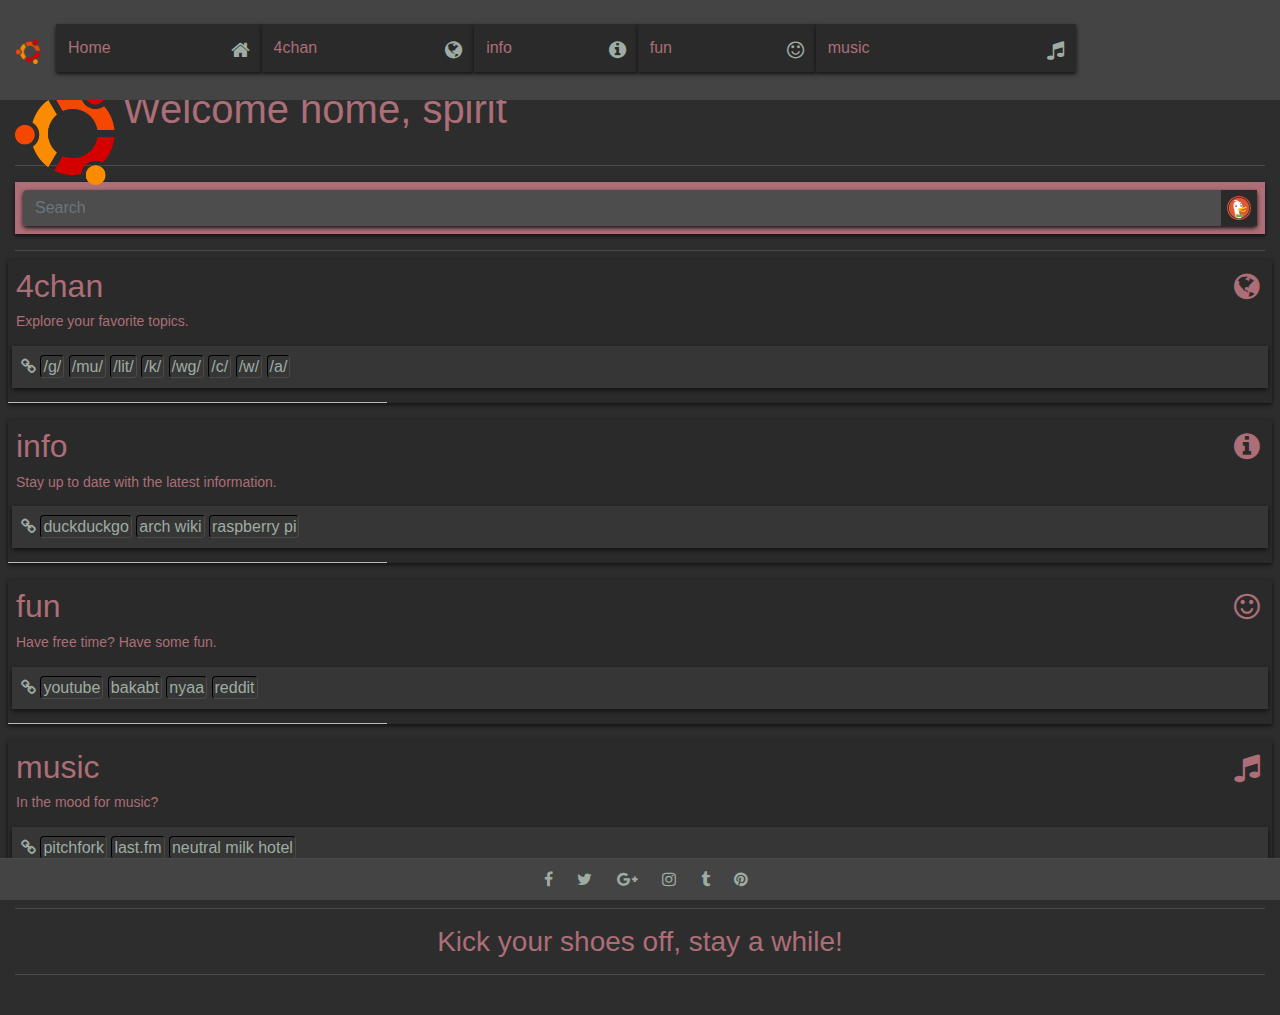
<file: index.html>
<!DOCTYPE html>
<html lang="en">
	<head>
		<meta charset="utf-8">
		<meta http-equiv="x-ua-compatible" content="ie=edge">
 		<meta name="viewport" content="width=device-width, initial-scale=1.0">
		<title>Home</title>
		<link href="https://fonts.googleapis.com/css?family=Quicksand:300,400,500,700|Roboto:400,400i,500,700" rel="stylesheet">
		<link rel='stylesheet' href='https://maxcdn.bootstrapcdn.com/font-awesome/4.7.0/css/font-awesome.min.css'>
		<link rel="stylesheet" href="https://maxcdn.bootstrapcdn.com/bootstrap/4.0.0-beta.2/css/bootstrap.min.css">
		<link rel="stylesheet" href="index.css"> 
		<script>
			// Remove after development is done. This script
			// is only used for testing.
			
		</script>
	</head>
	<body>
		<div class="container-fluid" id="page-wrapper" style="padding-left: 0; padding-right: 0;">
				
			<nav class="top-nav navbar navbar-expand-md navbar-toggleable-md fixed-top" id="top-nav">
				<a class="navbar-brand" href="#">
					<img class="img-responsive" src="res/ubuntu.png"/>
				</a>
				<button class="navbar-toggler" type="button" data-toggle="collapse" data-target="#top-nav-collapse" aria-expanded="false">
					<span class="fa fa-bars"></span>
				</button>
				<div class="collapse navbar-collapse" id="top-nav-collapse">
					<ul class="nav navbar-nav">
						<li class="nav-item">
							<a class="nav-link top-nav-link" href="#">
								<span class="sr-only">(Current)</span>
								Home
								<p class="top-nav-lead d-inline"> - Welcome home.</p>
								<span class="fa fa-home top-nav-link-icon pull-right"></span>
							</a>
						</li>
						<li class="divider" role="separator"></li>
						<li class="nav-item">
							<a class="nav-link top-nav-link" href="http://www.4chan.org">
								4chan
								<p class="top-nav-lead d-inline"> - Check out 4chan.</p>
								<span class="fa fa-globe top-nav-link-icon pull-right"></span>
							</a>
						</li>
						<li class="nav-item">
							<a class="nav-link top-nav-link" href="https://duckduckgo.com/?t=h_">
								info
								<p class="top-nav-lead d-inline"> - be informed.</p>
								<span class="fa fa-info-circle top-nav-link-icon pull-right"></span>
							</a>
						</li>
						<li class="nav-item">
							<a class="nav-link top-nav-link" href="https://duckduckgo.com/?q=fun">
								fun
								<p class="top-nav-lead d-inline"> - have some fun.</p>
								<span class="fa fa-smile-o top-nav-link-icon pull-right"></span>
							</a>
						</li>
						<li class="nav-item">
							<a class="nav-link top-nav-link" href="https://duckduckgo.com/?q=music">
								music
								<p class="top-nav-lead d-inline"> - listen to some new tunes.</p>
								<span class="fa fa-music top-nav-link-icon pull-right"></span>
							</a>
						</li>
					</ul>
				</div>
			</nav>
			<header id="page-header">
				<img class="img-responsive pull-left header-logo" src="res/ubuntu.png"/>
				<h1 id="page-title">Welcome home, spirit</h1>
			</header>
			
			<main id="page-main">
				<section style="padding-left: 15px; padding-right: 15px;">
					<br>
					<hr style="background-color: #4A4A4A; margin-top: 0;">
					<form class="" id="search-bar">
						<div class="input-group">
							<input type="text" class="form-control" id="search-bar-input" placeholder="Search">
							<button class="input-group-addon" id="search-btn" type="button">
								<img src="res/duckduckgo-logo.svg" alt="duckduckgo" class="img-responsive" id="ddg-logo">
							</button>
						</div>
					</form>
					<hr style="background-color: #4A4A4A; margin-bottom: 0;">
				</section>
				
				
				
				
				<nav class="main-nav" id="main-nav">
					
					<div class="main-nav-row" onmouseover="onMainNavRowHover(this)">
						<h2 class="main-nav-header">
							4chan
							<span class="fa fa-globe header-icon pull-right"></span>
							<a href="http://www.4chan.org">
								<span class="fa fa-external-link"></span>
							</a>
							<span>
								<p class="main-nav-lead">Explore your favorite topics.</p>
							</span>
						</h2>
						<div class="main-nav-links-container">
							<span class="fa fa-link"></span>
							<a class="main-nav-link" href="http://4chan.org/g/">/g/</a>
							<a class="main-nav-link" href="http://4chan.org/mu/">/mu/</a>
							<a class="main-nav-link" href="http://4chan.org/lit/">/lit/</a>
							<a class="main-nav-link" href="http://4chan.org/k/">/k/</a>
							<a class="main-nav-link" href="http://4chan.org/wg/">/wg/</a>
							<a class="main-nav-link" href="http://4chan.org/c/">/c/</a>
							<a class="main-nav-link" href="http://4chan.org/w/">/w/</a>
							<a class="main-nav-link" href="http://4chan.org/a/">/a/</a>
						</div>
						<!--<br>-->
						<hr class="medleft" align="left">	
						
					</div>
				
					<div class="main-nav-row" onmouseover="onMainNavRowHover(this)">
						<h2 class="main-nav-header">
							info
							<span class="fa fa-info-circle header-icon pull-right"></span>
							<a href="https://duckduckgo.com/?t=h_">
								<span class="fa fa-search"></span>
							</a>
							<span>
								<p class="main-nav-lead">Stay up to date with the latest information.</p>
							</span>
						</h2>
						<div class="main-nav-links-container">
							<span class="fa fa-link"></span>
							<a class="main-nav-link" href="https://duckduckgo.com">duckduckgo</a>
							<a class="main-nav-link" href="https://wiki.archlinux.org/‎">arch wiki</a>
							<a class="main-nav-link" href="http://alarmpi/">raspberry pi</a>
						</div>
						<!--<br>-->
						<hr class="medleft" align="left">
							
					</div>
			
					<div class="main-nav-row" onmouseover="onMainNavRowHover(this)">
						<h2 class="main-nav-header">
							fun
							<span class="fa fa-smile-o header-icon pull-right"></span>
							<a href="https://duckduckgo.com/?q=fun&t=h_&ia=web">
								<span class="fa fa-search"></span>
							</a>
							<span>
								<p class="main-nav-lead">Have free time? Have some fun.</p>
							</span>
						</h2>
						<div class="main-nav-links-container">
							<span class="fa fa-link"></span>
							<a class="main-nav-link" href="http://youtube.com">youtube</a>
							<a class="main-nav-link" href="http://bakabt.me">bakabt</a>
							<a class="main-nav-link" href="http://nyaa.se">nyaa</a>
							<a class="main-nav-link" href="http://reddit.com">reddit</a>
						</div>
						<!--<br>-->
						<hr class="medleft" align="left">
							
					</div>
			
					<div class="main-nav-row" onmouseover="onMainNavRowHover(this)">
						<h2 class="main-nav-header">
							music
							<span class="fa fa-music header-icon pull-right"></span>
							<a href="https://duckduckgo.com/?q=music&t=h_&iax=videos&ia=videos">
								<span class="fa fa-search"></span>
							</a>
							<span>
								<p class="main-nav-lead">In the mood for music?</p>
							</span>
						</h2>
						
						<div class="main-nav-links-container">
							<span class="fa fa-link"></span>
							<a class="main-nav-link" href="http://pitchfork.com">pitchfork</a>
							<a class="main-nav-link" href="http://last.fm/">last.fm</a>
							<a class="main-nav-link" href="http://walkingwallofwords.com">neutral milk hotel</a>
						</div>
						<!--<br>-->
						<hr class="medleft" align="left">
	
					</div>
			
				</nav>
					
			</main>

			<footer id="page-footer">
				<div class="footer-above bg-faded">
					<hr style="background-color: #4A4A4A; margin-top: 0;">
					<h3 class="text-center" id="footer-cta">Kick your shoes off, stay a while!</h3>
					<hr style="background-color: #4A4A4A;">
					<br>
				</div>
				<div class="footer-below fixed-bottom">
					<a class="social-link" href="#">
						<span class="fa fa-facebook social-icon"></span>			
					</a>
					<a class="social-link" href="#">
						<span class="fa fa-twitter social-icon"></span>
					</a>
					<a class="social-link" href="#">
						<span class="fa fa-google-plus social-icon"></span>
					</a>
					<a class="social-link" href="#">
						<span class="fa fa-instagram social-icon"></span>
					</a>
					<a class="social-link" href="#">
						<span class="fa fa-tumblr social-icon"></span>
					</a>
					<a class="social-link" href="#">
						<span class="fa fa-pinterest social-icon"></span>
					</a>
				</div>
			</footer>
			
		</div>
		<script>
			
			var main_nav_rows = document.getElementsByClassName('main-nav-row');
			
			for(var i = 0; i < main_nav_rows.length; i++) {
				main_nav_rows[i].onmouseover = function() {
					// The <hr> tag that is the child of the main nav row.
					var elem_hr = this.getElementsByTagName('hr')[0];
					// Makes the width 100% on hover.
					elem_hr.style.width = '100%';
					
					elem_hr.style.transition = 'all .26s ease';
				};
				
				main_nav_rows[i].onmouseleave = function() {
					// The <hr> tag that is the child of the main nav row.
					var elem_hr = this.getElementsByTagName('hr')[0];
					// Put the width back to 30% when the mouse leaves.
					elem_hr.style.width = '30%';
					elem_hr.style.transition = 'all .26s ease';
				
				};
			}
		</script>
		<script>
			var top_nav_leads = document.getElementsByClassName("top-nav-lead");
		</script>
		<script src="https://ajax.googleapis.com/ajax/libs/jquery/3.2.1/jquery.min.js"></script>
	    <script src="https://cdnjs.cloudflare.com/ajax/libs/popper.js/1.12.6/umd/popper.min.js"></script>
	    <script src="https://maxcdn.bootstrapcdn.com/bootstrap/4.0.0-beta.2/js/bootstrap.min.js"></script>
		</body>
</html>
</file>
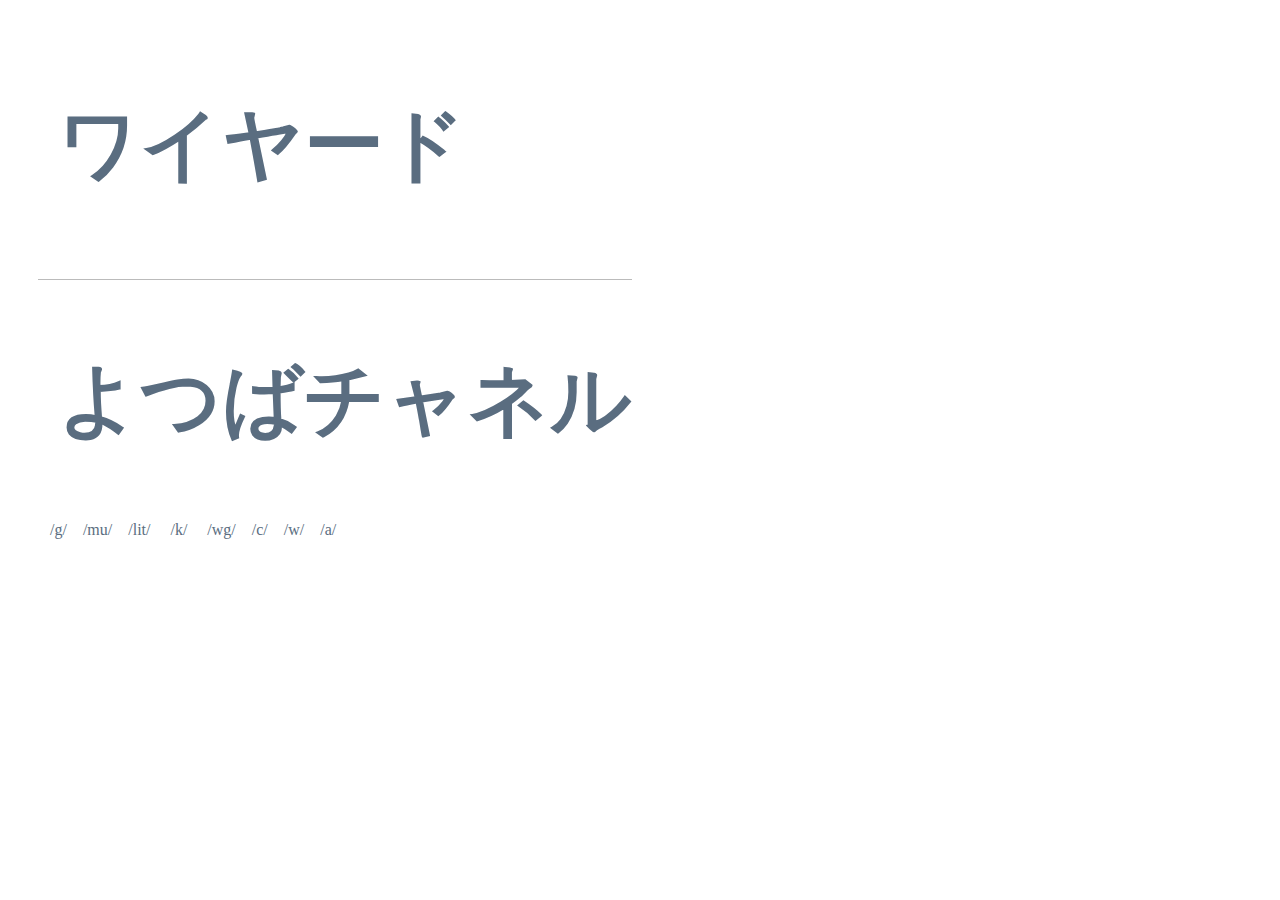
<file: startpage-japanese.html>
<!--Organization is for people with too much time -->

<html>
<head>
<title>Home</title>
<link rel="stylesheet" href="style-japanese.css">
</head>
<body>
<div class="div1">
<div class="float">
<h1 class="centergray">ワイヤード</h1>

<div class="clear"></div>
<br>
<hr>
<h2 class="centergray">よつばチャネル</h2>
&nbsp;&nbsp;&nbsp;<a href="http://4chan.org/g/">/g/</a>&nbsp;&nbsp;&nbsp;
<a href="http://4chan.org/mu/">/mu/</a>&nbsp;&nbsp;&nbsp;
<a href="http://4chan.org/lit/">/lit/</a>&nbsp;&nbsp;&nbsp;&nbsp;
<a href="http://4chan.org/k/">/k/</a>&nbsp;&nbsp;&nbsp;&nbsp;
<a href="http://4chan.org/wg/">/wg/</a>&nbsp;&nbsp;&nbsp;
<a href="http://4chan.org/c/">/c/</a>&nbsp;&nbsp;&nbsp;
<a href="http://4chan.org/w/">/w/</a>&nbsp;&nbsp;&nbsp;
<a href="http://4chan.org/a/">/a/</a>&nbsp;&nbsp;&nbsp;
</div>
<div class=float style="margin:auto; padding-left:10%;">

</div>
</div>
</body>
</file>
<file: index.css>
body {
	/*font-family:"Helvetica, Open Sans, Ubuntu, Arial, sans-serif";*/
	/*font-size:14px;*/
	font-family: Arial, Ubuntu;
	background-color: #2D2D2D;
	color: #7ff7f7;
	padding-top: 60px;
} 

h1, h2, h3, h4, h5, h6 {
	/*font-family:"Helvetica, Open Sans, Ubuntu, Arial, sans-serif";*/
}

hr {
	background-color:#BBBBBB;
	height: 1px; 
	border: 0;
}

a:hover,
a:link,
a:active, 
a:visited {
	color: #9FACA3;
	text-decoration: none;
}

#page-wrapper {
	background-color: #2D2D2D;
	color: #9FACA3;
}

nav#top-nav {
	background-color: #444444;
}

.navbar-brand img {
	width: 24px;
	height: 24px;
}

button[data-target="#top-nav-collapse"] {
	/*color: #FB8C00;*/
	color: #9FACA3;
	border: 1px solid #9FACA3;/*#FB8C00;*/
	box-shadow: 0px 0px 5px #111111;
	transition: all .26s ease;
}

button[data-target="#top-nav-collapse"]:hover,
button[data-target="#top-nav-collapse"]:active {
	position: relative;
	right: 1px;
	padding-top: 3px;
	padding-left: 10px;
	padding-bottom: 3px;
	padding-right: 10px;
	transition: padding .26s ease, right .0 ease;
}

button[data-target="#top-nav-collapse"]:focus {
	outline: none !important;
	box-shadow: none !important;
}

button[data-target="#top-nav-collapse"]:hover span.fa-bars {
	color: #7ff7f7;
}

#top-nav-collapse {

}

nav#top-nav ul.navbar-nav {
	padding-top: 10px;
	padding-bottom: 20px;
}

nav#top-nav li.nav-item {
	background-color: #2A2A2A;
	margin-top: 6px;
	padding: 4px;
	box-shadow: 0px 2px 4px #111111 !important;
	transition: all .26s ease;
}

nav#top-nav li.nav-item:hover {
	background-color: #3A3A3A;
}

nav#top-nav ul.navbar-nav li.divider {
	color: #9FACA3;
}

nav#top-nav a.top-nav-link {
	color: #AC6E77;
	transition: color .26s ease;
	
}

nav#top-nav a.top-nav-link:hover,
nav#top-nav a.top-nav-link:active {
	color: #F7F7F7;
	transition: color .26s ease;
}

nav#top-nav li.nav-item:hover a.top-nav-link {
	color: #F7F7F7;
	letter-spacing: 2px;
	transition: all .26s ease;
}

p.top-nav-lead {
	position: relative;
	right: 100%;
	font-size: 14px;
	color: #AC6E77 !important;
	opacity: 0.0;
	visibility: hidden;
}

nav#top-nav li.nav-item:hover p.top-nav-lead {
	right: 0;
	opacity: 1.0;
	visibility: visible;
	transition: right .26s ease,
		opacity .46s ease-in,
		visibility .26s ease;
}

span.top-nav-link-icon {
	font-size: 20px;
	position: relative;
	top: 4px;
	color: #9FACA3;
}

nav#top-nav li.nav-item:hover span.top-nav-link-icon {
	color: #7ff7f7;
}

header#page-header {
	padding-top: 25px;
	padding-left: 15px;
	padding-right: 15px;
}

img.header-logo {
	width: 100px;
	height: 100px;
	margin-right: 8px;
}

h1#page-title {
	color: #AC6E77;
}

form#search-bar {
	background-color: #AC6E77;
	box-shadow: 0px 2px 4px #111111;
	padding: 8px;
	/*border-radius: 4px;*/
}

form#search-bar .input-group {
	border-radius: 4px;
	box-shadow: 0px 2px 4px #111111;
}

form#search-bar input#search-bar-input {
	background-color: #4D4D4D;
	color: #F7F7F7;
	/*border-color: #FB8C00;
	border-right: none;*/
	border: none;
	height: 36px;
}

form#search-bar input#search-bar-input:focus,
form#search-bar input#search-bar-input:active {
	box-shadow: none;
}

form#search-bar #search-btn {
	background-color: #2A2A2A;/*#9FACA3;*/
	color: #9FACA3;
	border: none;
	/*border-color: #FB8C00;*/
	height: 36px;

}

form#search-bar img#ddg-logo {
	width: 24px;
	height: 24px;
}

nav.main-nav {
	padding: 8px;
}

.main-nav-row {
	background-color: #2A2A2A;
	box-shadow: 0px 2px 4px #111111;
	transition: all .26s ease;
}

.main-nav-row:hover {
	background-color: #3A3A3A;
	box-shadow: none;
}

h2.main-nav-header {
	color: #AC6E77;
	padding: 8px;
	transition: all .26s ease;
}

.main-nav-row:hover h2.main-nav-header {
	letter-spacing: 2px;
	color: #F7F7F7;
	transition: all .26s ease;
}

span[class="fa fa-external-link"] {
	padding: 4px;
	color: #AC6a11;
	font-size: 18px;
	opacity: 0.0;
	position: relative;
	bottom: 2px;
	transition: all .26s ease;
}

span[class="fa fa-search"] {
	padding: 4px;
	color: #AC6a11;
	font-size: 18px;
	opacity: 0.0;
	position: relative;
	bottom: 2px;
	transition: all .26s ease;
}

.main-nav-row:hover span[class="fa fa-external-link"] {
	opacity: 1.0;
	transition: all .26s ease;
}

.main-nav-row:hover span[class="fa fa-search"] {
	opacity: 1.0;
	transition: all .26s ease;
}

h2.main-nav-header p.main-nav-lead {
	font-size: 14px; 
	/*display: inline;*/
	padding-top: 8px;
	margin-bottom: 0;
	/* Keeps the nav rows lead from moving when the headers
	letter spacing increases and decreases using the 
	transition property. The lead is a child of the header 
	jb., so the letter spacing effects it as well. */
	letter-spacing: 0 !important;
	color: #AC6E77;
}

h2.main-nav-header span.header-icon {
	/* Keeps the header icon from moving when the headers
	letter spacing increases and decreases using the 
	transition property. The icon is a child of the header 
	element, so the letter spacing effects it as well. */
	letter-spacing: 0 !important;
	padding: 4px;
	font-size: 30px;
	transition: all .26s ease;
}

.main-nav-row:hover h2.main-nav-header span.header-icon {
	text-shadow: 0px 2px 4px #111111;
	font-size: 34px;
	color: #7ff7f7;
	transform: rotate(360deg);
	transition: all .26s ease;
}

span[class="fa fa-link"] {
	
}

.main-nav-links-container {
	background-color: #363636;
	padding: 8px;
	margin-left: 4px;
	margin-right: 4px;
	box-shadow: 0px 2px 4px #111111;
	border: 1px solid transparent;
}

.main-nav-row:hover .main-nav-links-container {
	background-color: #4D4D4D;
	box-shadow: none;
	border: 1px solid transparent;
	transition: all .26s ease;
}

a.main-nav-link {
	padding: 2px;
	border: 1px inset #4A4A4A;
	border-radius: 4px;
	transition: all .26s ease;
}

.main-nav-row:hover a.main-nav-link {
	color: #7ff7f7;
	border: 1px solid #666666;;
	border-radius: 4px;
	box-shadow: 0px 2px 4px #333333;
	transition: all .26s ease;
}

.main-nav-row:hover a.main-nav-link:hover,
.main-nav-row:hover a.main-nav-link:active,
.main-nav-row:hover a.main-nav-link:focus {
	background-color: #AC6E77;
	box-shadow: none;
	border: 1px inset #4A4A4A;
	border-radius: 4px;
	color: #F7F7F7;
	transition: all .26s ease;
}

hr.medleft {
	width: 30%;
	margin-top: 14px;
}

.main-nav-row:hover hr.medleft {
	background-color: #AC6E77;
}

#footer-cta {
	color: #AC6E77;
}

.footer-above {
	padding-left: 15px;
	padding-right: 15px;
}

.footer-below {
	height: 42px;
	background-color: #444444;
	text-align: center;
	border-top: 1px solid #4A4A4A;
}

.footer-below a.social-link {
	position: relative;
	top: 8px;
}

.footer-below a.social-link:hover {
	color: #7ff7f7;
}

.footer-below a.social-link .social-icon {
	padding: 4px;
	margin-left: 12px;
	/*text-shadow: 0px 1px 4px #111111;*/
}
</file>
<file: style-japanese.css>
/* body{
background-color:#2D2D2D} */
.div1{
padding:30px;
margin:auto;
font-family:"Soleto";
color:#5A6D80;
font-size:16px;
}
hr{
background-color:#BBBBBB;
height: 1px; 
border: 0;
}
a:hover{
font-family:"Soleto";
color:#5A6D80;
text-decoration:none;
}
a:link{
font-family:"Soleto";
color:#5A6D80;
text-decoration:none;
}
a:active{
font-family:"Soleto";
color:#5A6D80;
text-decoration:none;
}
a:visited{
font-family:"Soleto";
color:#5A6D80;
text-decoration:none;
}
.centergray{
font-family:"Soleto";
padding-left:20px;
color:#5A6D80;
font-size:80px;
}
.float{
float:left;
}
.clear{
clear:both;
}
ul{
padding-left:40px;
}
.medleft{
align:left;
padding-left: 30px;
}
</file>
